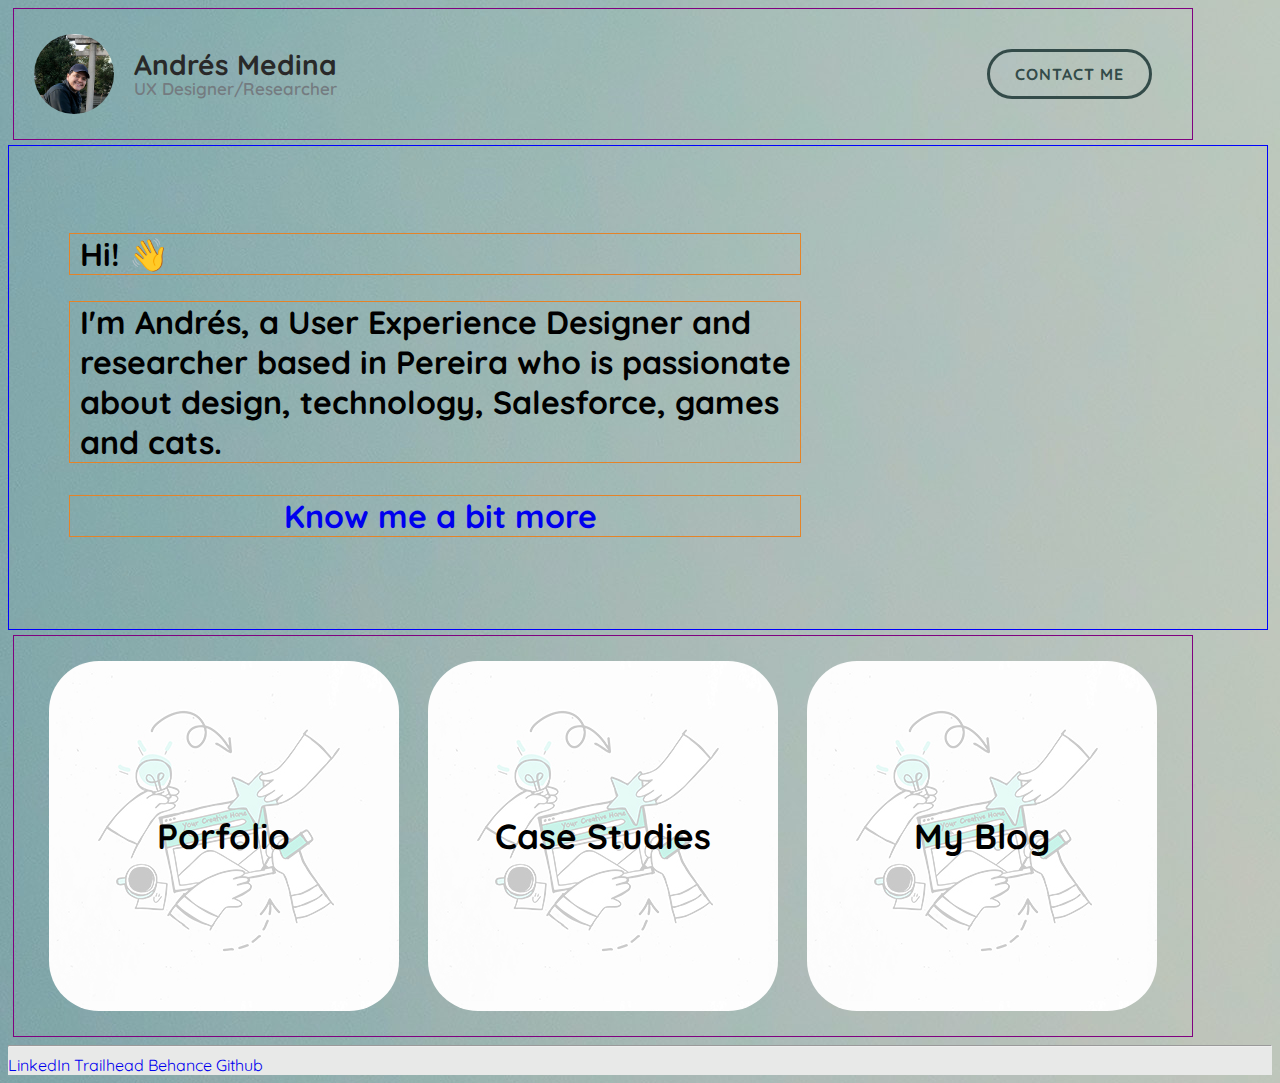
<file: index.html>
<!DOCTYPE html>
<html lang="en">
    <head>
        <meta charset="UTF-8">
        <meta http-equiv="X-UA-Compatible" content="IE=edge">
        <meta name="viewport" content="width=device-width, initial-scale=1.0">
    
        <link rel="preconnect" href="https://fonts.googleapis.com">
        <link rel="preconnect" href="https://fonts.gstatic.com" crossorigin>
        <link href="https://fonts.googleapis.com/css2?family=Quicksand:wght@300400;;&display=swap" rel="stylesheet">
    
        <link href="./css/style.css" rel="stylesheet">
    
        <link rel="stylesheet" href="https://cdnjs.cloudflare.com/ajax/libs/animate.css/4.1.1/animate.min.css"
      />
    
        <title>Andres Medina | UX Design </title>
    
    </head>
<body>
    <section>
        <header>
            <div class="title">
                    <img src="./images/AMedina.jpg" class="profilePic" alt="It's me, Andrés">
                    <h1>Andrés Medina</h1>
                    <h2>UX Designer/Researcher</h2>
            </div>
                <nav>
                    <a  href="./pages/contact.html" target="" class="button" title="Go ahead, click me!!">Contact me</a>
                </nav>
         </header>
    </section>

    <div >
        <div class="box box1">
            <h2>Hi! 👋</h2> 
            <h2>I'm Andrés, a User Experience Designer and researcher based in Pereira who is passionate about design,   technology, Salesforce,  games   and cats.
            </h2>   
            <a href="./pages/about.html" target=""><h3>Know me a bit more</h2></a>
                    
        </div>    
     </div>
      
        
     <div>
        <div class="box box-project">
            <a href="./pages/portfolio.html" target=""><div class="box-project-child child1"> 
                 <h2 >Porfolio</h2> 
            </div></a>
            
            <a href="./pages/caseStudies.html" target=""><div class="box-project-child child2"> 
                <h2 >Case Studies</h2> 
            </div></a>

            <a href="./pages/blog.html" target=""><div class="box-project-child child3"> 
                <h2 >My Blog</h2> 
            </div></a>
        </div>
    </div>

        
    
              
                
        <footer >
            <hr>
            <div>
                <a href="http://www.linkedin.com">LinkedIn</a>
                <a href="http://www.trailhead.com">Trailhead</a>
                <a href="http://www.behance.com">Behance</a>
                <a href="http://www.github.com">Github</a>
            </div>
        
        </footer>
    
</body>



</html>
</file>
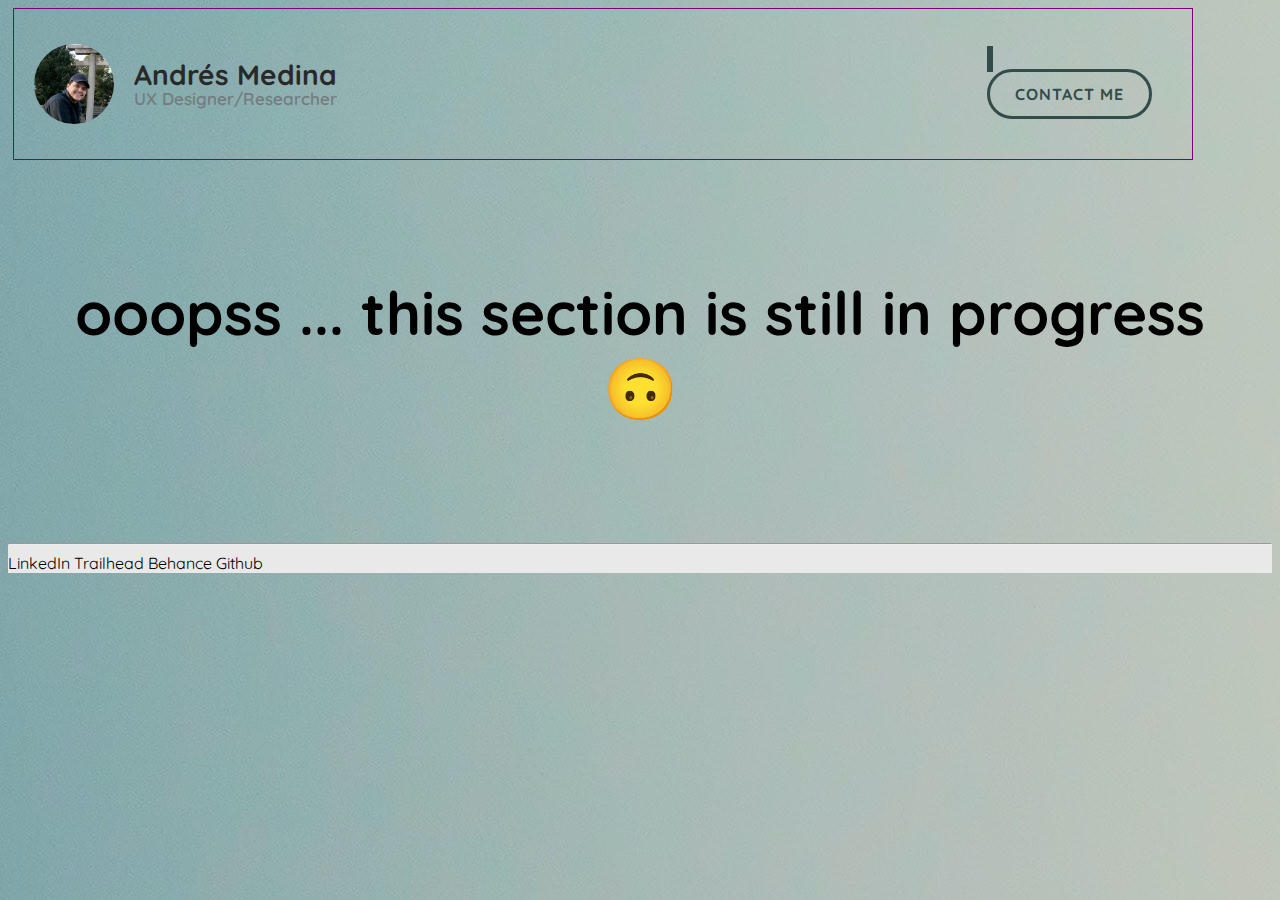
<file: pages/about.html>
<!DOCTYPE html>
<html lang="en">
    <head>
        <meta charset="UTF-8">
        <meta http-equiv="X-UA-Compatible" content="IE=edge">
        <meta name="viewport" content="width=device-width, initial-scale=1.0">
    
        <link rel="preconnect" href="https://fonts.googleapis.com">
        <link rel="preconnect" href="https://fonts.gstatic.com" crossorigin>
        <link href="https://fonts.googleapis.com/css2?family=Quicksand:wght@300400;;&display=swap" rel="stylesheet">
    
        <link href="../css/style.css" rel="stylesheet">
    
        <link rel="stylesheet" href="https://cdnjs.cloudflare.com/ajax/libs/animate.css/4.1.1/animate.min.css"
      />
    
        <title>Andres Medina | UX Design </title>
    
    </head>
<body>
    <section>
        <header>
            <a href="../index.html" target=""><div class="title">
                    <img src="../images/AMedina.jpg" class="profilePic" alt="It's me, Andrés">
                    <h1>Andrés Medina</h1>
                    <h2>UX Designer/Researcher</h2>
            </div>
            <nav>
                <a  href="../pages/contact.html" target="" class="button" title="Go ahead, click me!!">Contact me</a>
            </nav>
         </header>
    </section>

    <div class="box3">
        <h2 class="animate__animated animate__shakeX">ooopss ... this section is still in progress 🙃 </h2>
    </div>

    <footer>
            <hr>
            <a>LinkedIn</a>
            <a>Trailhead</a>
            <a>Behance</a>
            <a>Github</a>
    
    </footer>

</body>
</html>
</file>
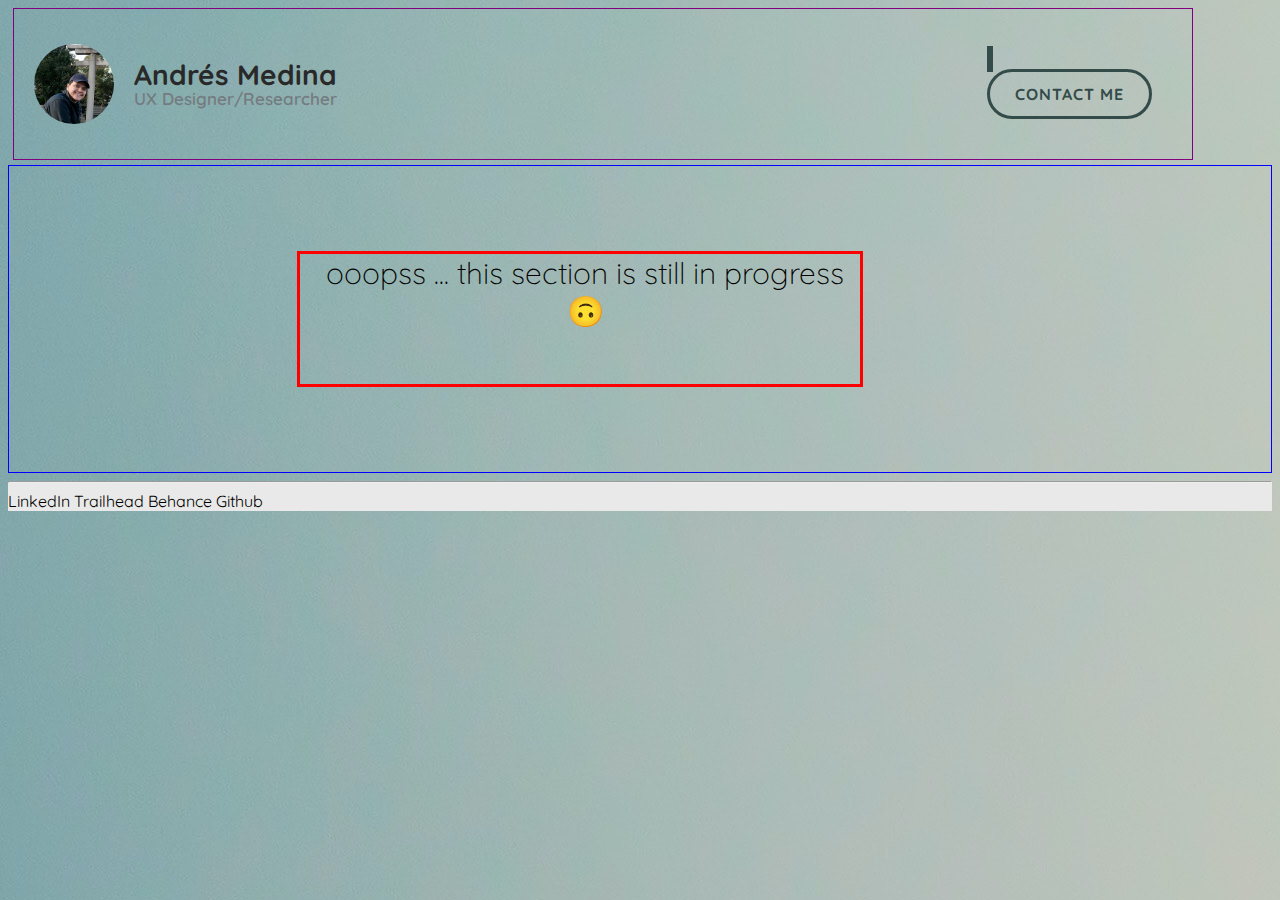
<file: pages/blog.html>
<!DOCTYPE html>
<html lang="en">
<head>
    <meta charset="UTF-8">
    <meta http-equiv="X-UA-Compatible" content="IE=edge">
    <meta name="viewport" content="width=device-width, initial-scale=1.0">

    <link rel="preconnect" href="https://fonts.googleapis.com">
    <link rel="preconnect" href="https://fonts.gstatic.com" crossorigin>
    <link href="https://fonts.googleapis.com/css2?family=Quicksand:wght@300400;;&display=swap" rel="stylesheet">

    <link href="../css/style.css" rel="stylesheet">

    <title>Andres Medina | UX Design </title>

</head>
<body>
    <section>
        <header>
            <a href="../index.html" target=""><div class="title">
                    <img src="../images/AMedina.jpg" class="profilePic" alt="It's me, Andrés">
                    <h1>Andrés Medina</h1>
                    <h2>UX Designer/Researcher</h2>
            </div>
                <nav>
                    <a  href="../pages/contact.html" target="" class="button" title="Go ahead, click me!!">Contact me</a>
                </nav>
         </header>
    </section>

    <div class="box1">
        <h2 class="contactMe">ooopss ... this section is still in progress 🙃 </h2>
    </div>

    <footer>
            <hr>
            <a>LinkedIn</a>
            <a>Trailhead</a>
            <a>Behance</a>
            <a>Github</a>
    
    </footer>

</body>
</html>
</file>
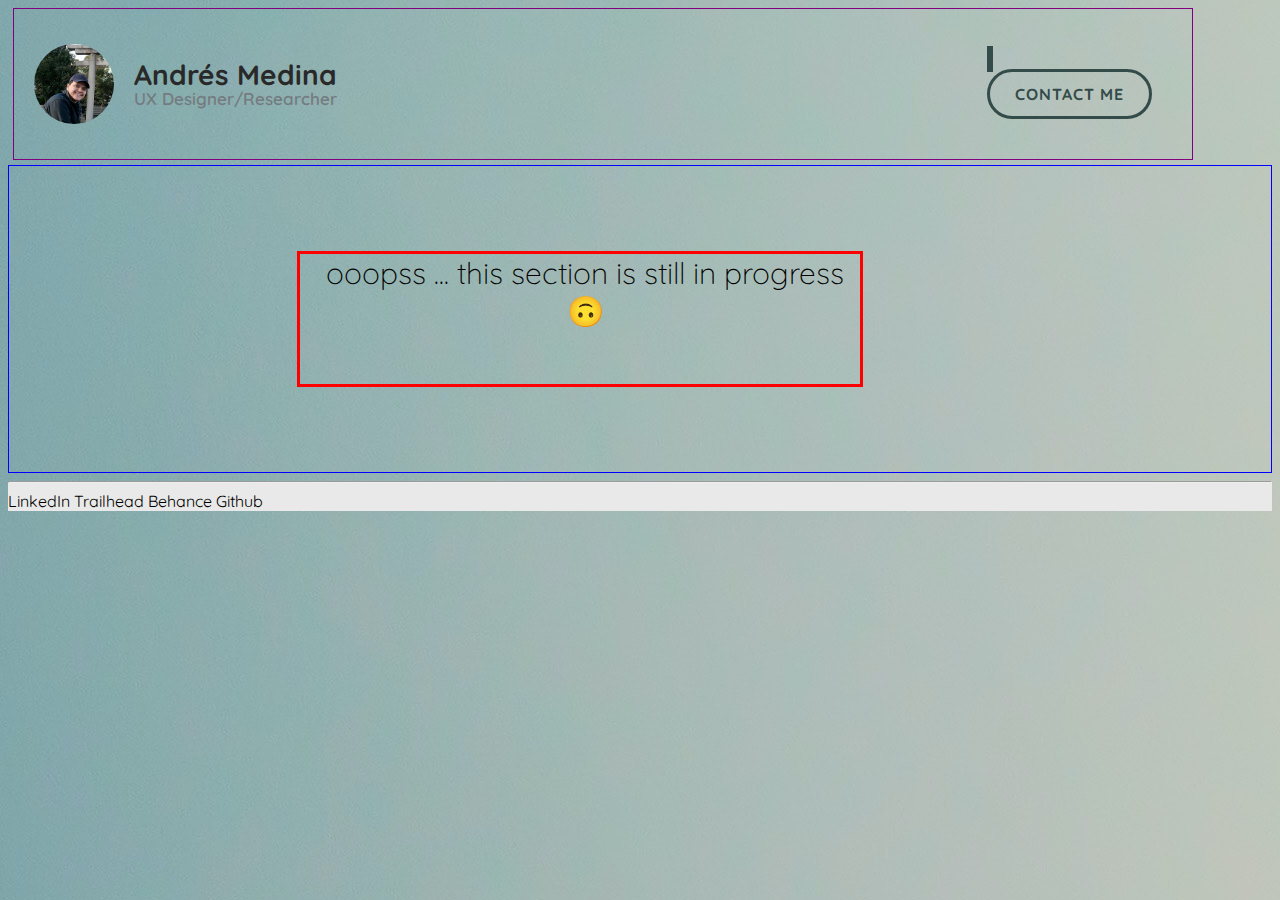
<file: pages/caseStudies.html>
<!DOCTYPE html>
<html lang="en">
    <head>
        <meta charset="UTF-8">
        <meta http-equiv="X-UA-Compatible" content="IE=edge">
        <meta name="viewport" content="width=device-width, initial-scale=1.0">
    
        <link rel="preconnect" href="https://fonts.googleapis.com">
        <link rel="preconnect" href="https://fonts.gstatic.com" crossorigin>
        <link href="https://fonts.googleapis.com/css2?family=Quicksand:wght@300400;;&display=swap" rel="stylesheet">
    
        <link href="../css/style.css" rel="stylesheet">
    
        <link rel="stylesheet" href="https://cdnjs.cloudflare.com/ajax/libs/animate.css/4.1.1/animate.min.css"
      />
    
        <title>Andres Medina | UX Design </title>
    
    </head>
<body>
    <section>
        <header>
            <a href="../index.html" target=""><div class="title">
                    <img src="../images/AMedina.jpg" class="profilePic" alt="It's me, Andrés">
                    <h1>Andrés Medina</h1>
                    <h2>UX Designer/Researcher</h2>
            </div>
            <nav>
                <a  href="../pages/contact.html" target="" class="button" title="Go ahead, click me!!">Contact me</a>
            </nav>
         </header>
    </section>

    <div class="box1">
        <h2 class="contactMe">ooopss ... this section is still in progress 🙃 </h2>
    </div>

    <footer>
            <hr>
            <a>LinkedIn</a>
            <a>Trailhead</a>
            <a>Behance</a>
            <a>Github</a>
    
    </footer>

</body>
</html>
</file>
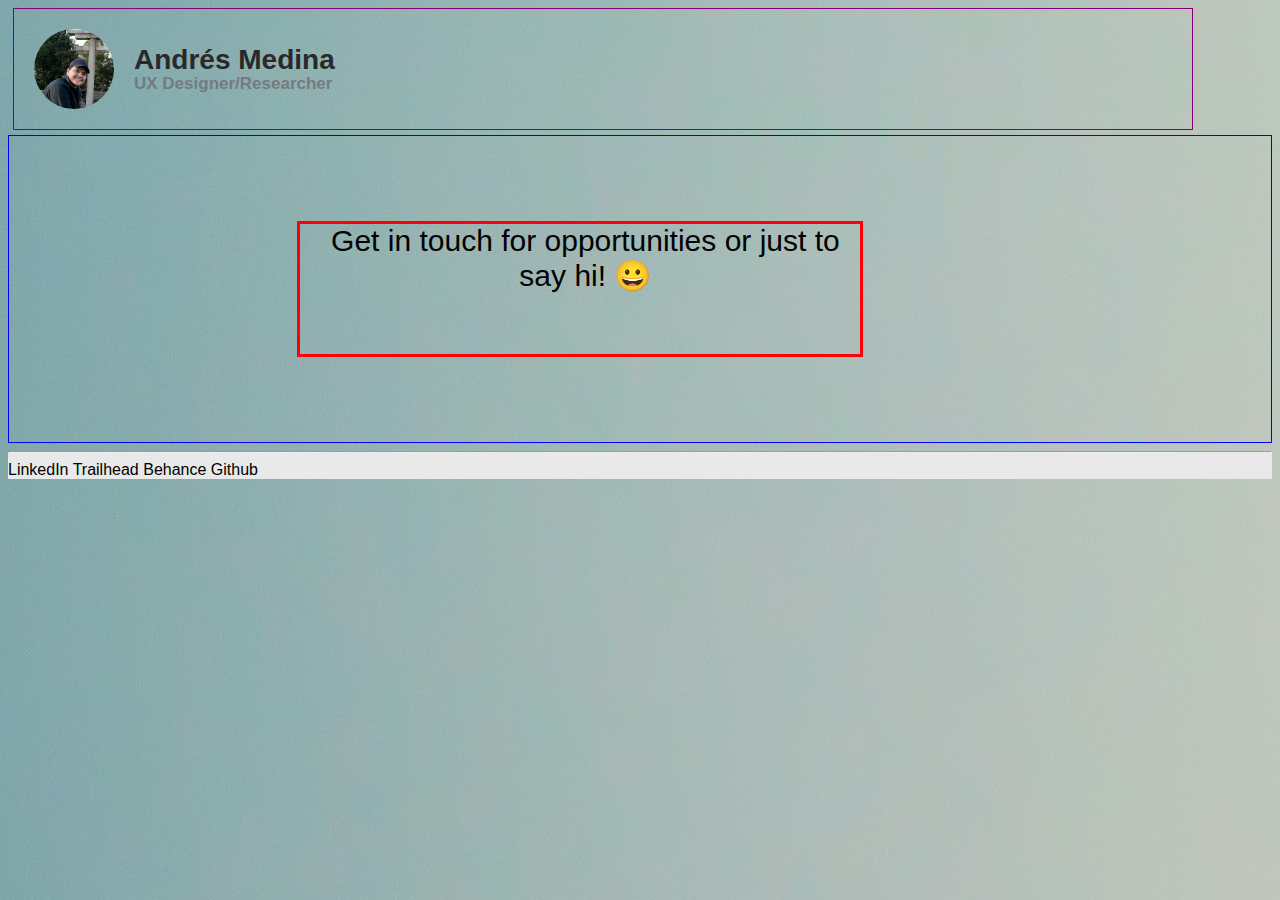
<file: pages/contact.html>
<!DOCTYPE html>
<html lang="en">
<head>
    <meta charset="UTF-8">
    <meta http-equiv="X-UA-Compatible" content="IE=edge">
    <meta name="viewport" content="width=device-width, initial-scale=1.0">

    <link rel="preconnect" href="https://fonts.googleapis.com">
    <link rel="preconnect" href="https://fonts.gstatic.com" crossorigin>
    <link href="https://fonts.googleapis.com/css2?family=Roboto:wght@300&display=swap" rel="stylesheet">

    <link href="../css/style.css" rel="stylesheet">

    <title>Andres Medina | Contact me </title>
    
</head>
<body>
    <section>
        <header>
            <a href="../index.html" target=""><div class="title">
                    <img src="../images/AMedina.jpg" class="profilePic" alt="It's me, Andrés">
                    <h1>Andrés Medina</h1>
                    <h2>UX Designer/Researcher</h2>
            </div> </a>
            
         </header>
    </section>

    <div class="box1">
        <h2 class="contactMe">Get in touch for opportunities or just to say hi! 😀   </h2>
    </div>

    <footer>
            <hr>
            <a>LinkedIn</a>
            <a>Trailhead</a>
            <a>Behance</a>
            <a>Github</a>
    
    </footer>

</body>
</html>
</file>
<file: css/style.css>
/* Pallete

#95B1AE
#334B49
#A3ABC3 - morado
#A5ABBD

Main #7D8253

Background - 
#e8e9e8 

*/

/* General Styles */


body {
    font-family: 'Quicksand', sans-serif;
    background-color: #eeeeee;
    
}
.box{
    max-width:90%;
    text-align:center;
}

a{
    text-decoration: none;
    cursor: pointer;        
}
a:visited{
    text-decoration: none;
    cursor: pointer; 
    color: mainColor;  
}


/* Header Styles */
header{
    position:relative;
    clear:both;
    max-width:90%;
    display:flex;
    flex-wrap: wrap;
    justify-content:space-between;
    align-items: center;
    align-content: center;
    margin: 5px;
    padding:20px;
    overflow:hidden; 
    border: solid 1px purple;

}

.title{ 
    
    top:0; 
    display:block;
    float:left;
    min-width:340px
}

.profilePic{ 
    background-color:rgb(255, 255, 255);
    border-radius:40px;
    width:80px;height:80px;
    float:left;
    margin-right:20px
}

header h1{
    font-size:28px;
    line-height:23px;
    color:#292929;
    font-weight: 00;
    margin-bottom: 0%;

}
header h2{
    font-size:17px;
    line-height:150%;
    margin:0;
    color:#747b80;
    font-weight:600
}
header nav{
    padding:20px;
}
.button{
    padding:12px 25px;
    border-radius:80px;
    display:block;
    text-transform:uppercase;
    font-weight:700;
    letter-spacing:1px;
    text-align:center;
    transition: .25s all cubic-bezier(0.25, 0.1, 0.82, 0.53);
}

nav a {
    text-decoration: none;
    color:#334B49;
    border: solid 3px #334B49;
            
}
nav a:hover {
    text-decoration: none;
    border: solid 3px #334B49;
    background-color: #334B49;
    border-radius: 40xp;
    cursor: pointer;
    color: white;
    
    }

nav a:visited {
    border: solid 3px #334B49;
    background-color: #334B49;
    border-radius: 40xp;
}



 /* Front Styles */       
.box1{
    text-align: left;
    padding: 60px;
    border: solid 1px blue;
    
  
}
.box1 h2{
    
    font-size: xx-large;
    max-width: 45rem;
    max-height:830px;
    align-content: center;
    border: solid 1px rgb(228, 131, 40);
    padding-left: 10px;
}

.box1 h3{
    
    font-size: xx-large;
    max-width: 45rem;
    max-height:830px;
    align-content: center;
    border: solid 1px rgb(228, 131, 40);
    padding-left: 10px;
    text-align: center;
}

.box2{
    background-color: #334B49;
    text-align: left;
    padding: 80px;
    padding-left: 90px;
}



.box1 .contactMe {
    display:flex;
    width:550px;height:130px;
    align-content: center;
    font-size: 30px;
    font-weight: 100;
    text-align: center;
    border: solid red;
    margin-left: 20%;

}

.box3{
    text-align: center;
    padding: 60px;
    
    font-size: 40px;
  
}
.box3:hover{
    text-align: center;
    padding: 60px;
    font-size: 41px;
    color: rgb(114, 93, 0);
  
}

.box-project{
    display:flex;
    flex-wrap: wrap;
    position: relative;
    clear:both;
    justify-content:space-around;
    align-items: center;
    align-content: center;
    margin: 5px;
    padding:20px;
    overflow:hidden; 
    border: solid 1px purple;
    
}

.box-project-child{
    display: flex;
    justify-content:center;
    top:0; 
    margin: 5px;
    width:350px;
    height:350px;
    align-items: center;
    align-content: center;
    background-color:#647a79;
    color:black;
    border-radius:50px;
    
}
.box-project-child:hover{
    display: flex;
    justify-content:center;
    top:0; 
    width:350px;
    height:350px;
    align-items: center;
    align-content: center;
    background-color:#334B49;
    color:red;
    
}

.box-project-child h2{
    align-items: center;
    align-content: center;
    text-align: center;
    font-size:35px;
    
}

.child1{
     background-image:url(../images/create2.jpg);
    
}

.child2{
    background-image:url(../images/create2.jpg);
   
}

.child3{
    background-image:url(../images/create2.jpg);
   
}

footer{
    
    background-color: #e8e9e8;
}

.footer-flex {
    display: flex;
    justify-content: center;
    align-items: center;
    align-content: center;
    margin: 20px;
  }

.footer-logo{
    background-color:rgb(255, 255, 255);
    border-radius:40px;
    width:80px;height:80px;
    float:left;
    margin-right:30px
}


/*
.grid{
    display:grid;
    place-items: center;
    margin:20px;
    padding:20px;
    grid-template-columns: 1fr;
    grid-template-rows: 1fr;
}
*/

/* Portfolio Grid */
.photo-grid{
    display:grid;
    gap: 2rem;
    grid-template-columns: repeat( auto-fit, minmax( 240px, 1fr));
    grid-auto-rows: 240px;
    
}
.card-tall{
    grid-row: span 2 / auto;
}
.card-wide{
    grid-column: span 2 / auto;
}

/* Mobile Styles */
@media only screen and (max-width: 400px) {
    body {
        background-image: url(../images/mobile.jpg);
    }
  }
  /* Tablet Styles */
  @media only screen and (min-width: 401px) and (max-width: 960px) {
    body {
        background-image: url(../images/tablet.jpg);
    }
  }
  /* Desktop Styles */
  @media only screen and (min-width: 961px) {
    body {
        background-image: url(../images/laptop.jpg);
  }
}
  /* ANIMATIONS */

  button {
    animation-duration: 3s;
    animation-name: slidein;
  }
  
  @keyframes slidein {
    from {
      margin-left: 100%;
      width: 300%
    }
  
    to {
      margin-left: 0%;
      width: 100%;
    }
  }
</file>
